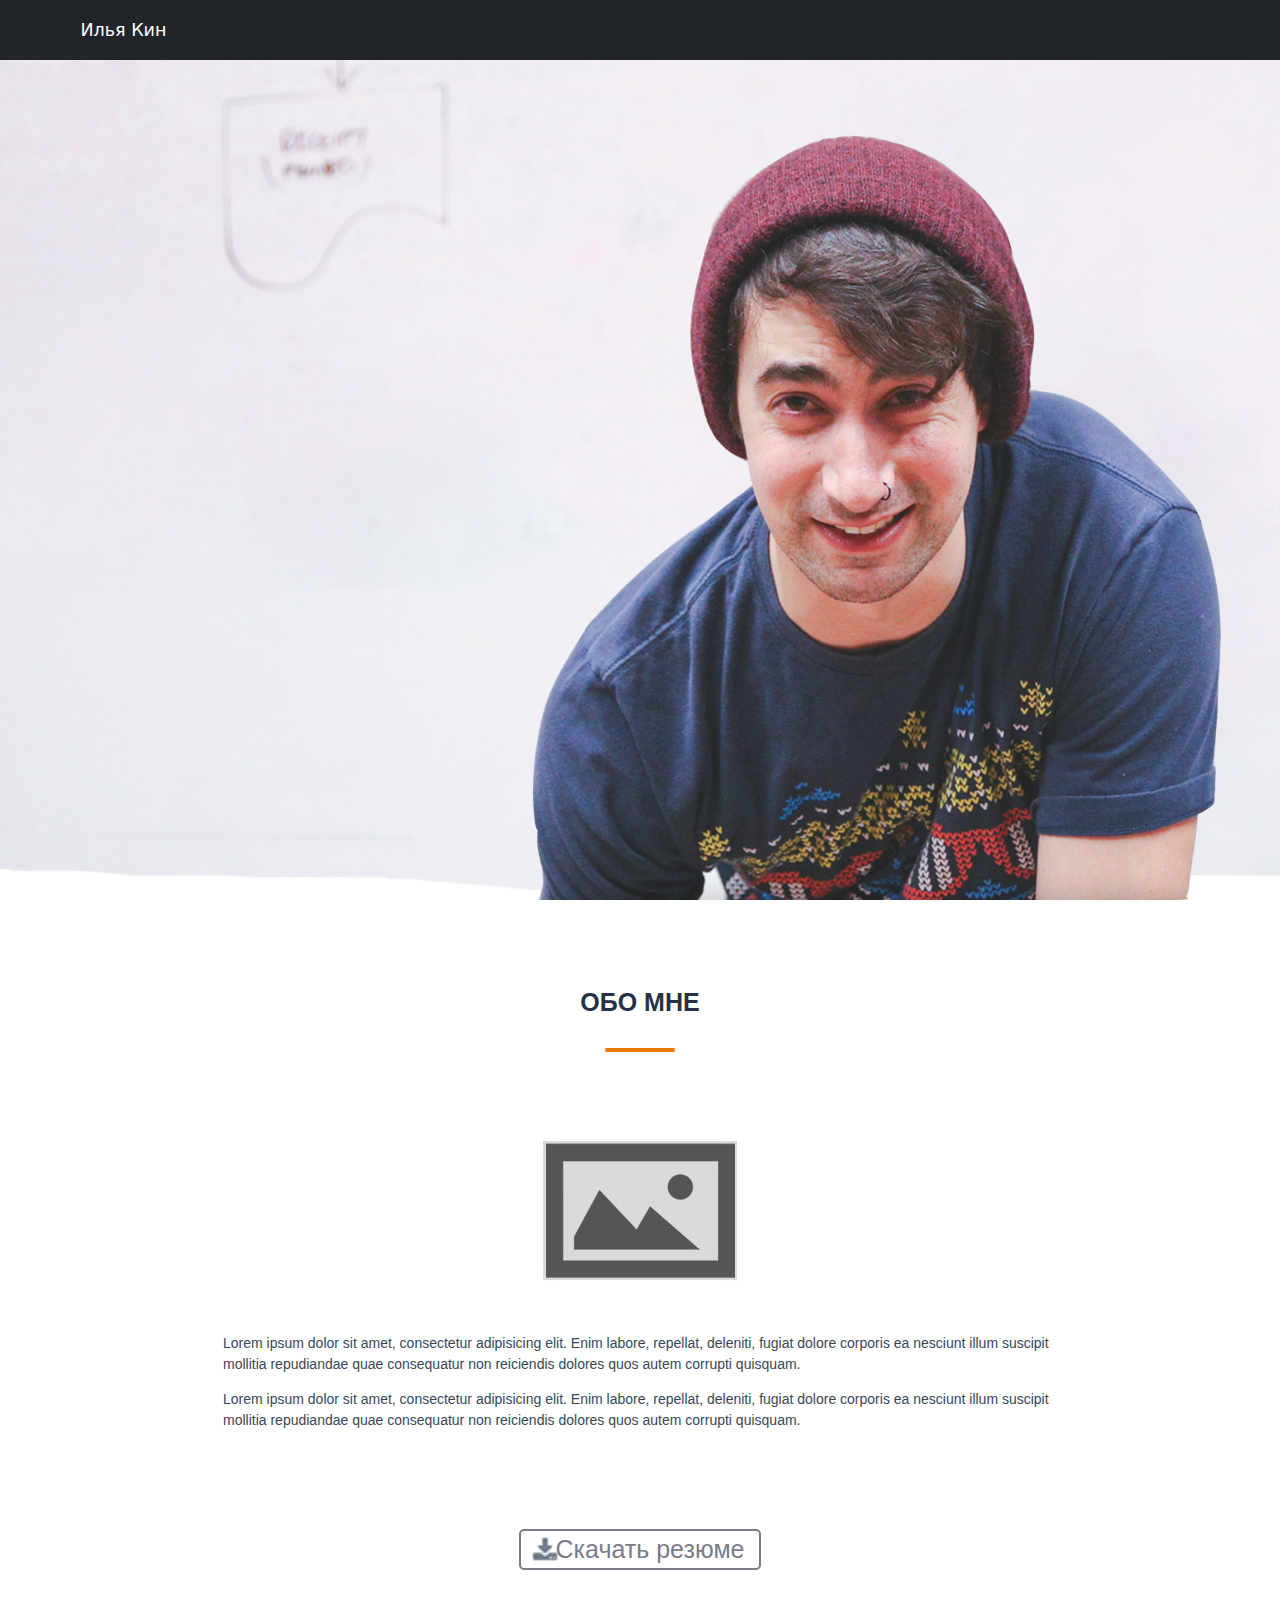
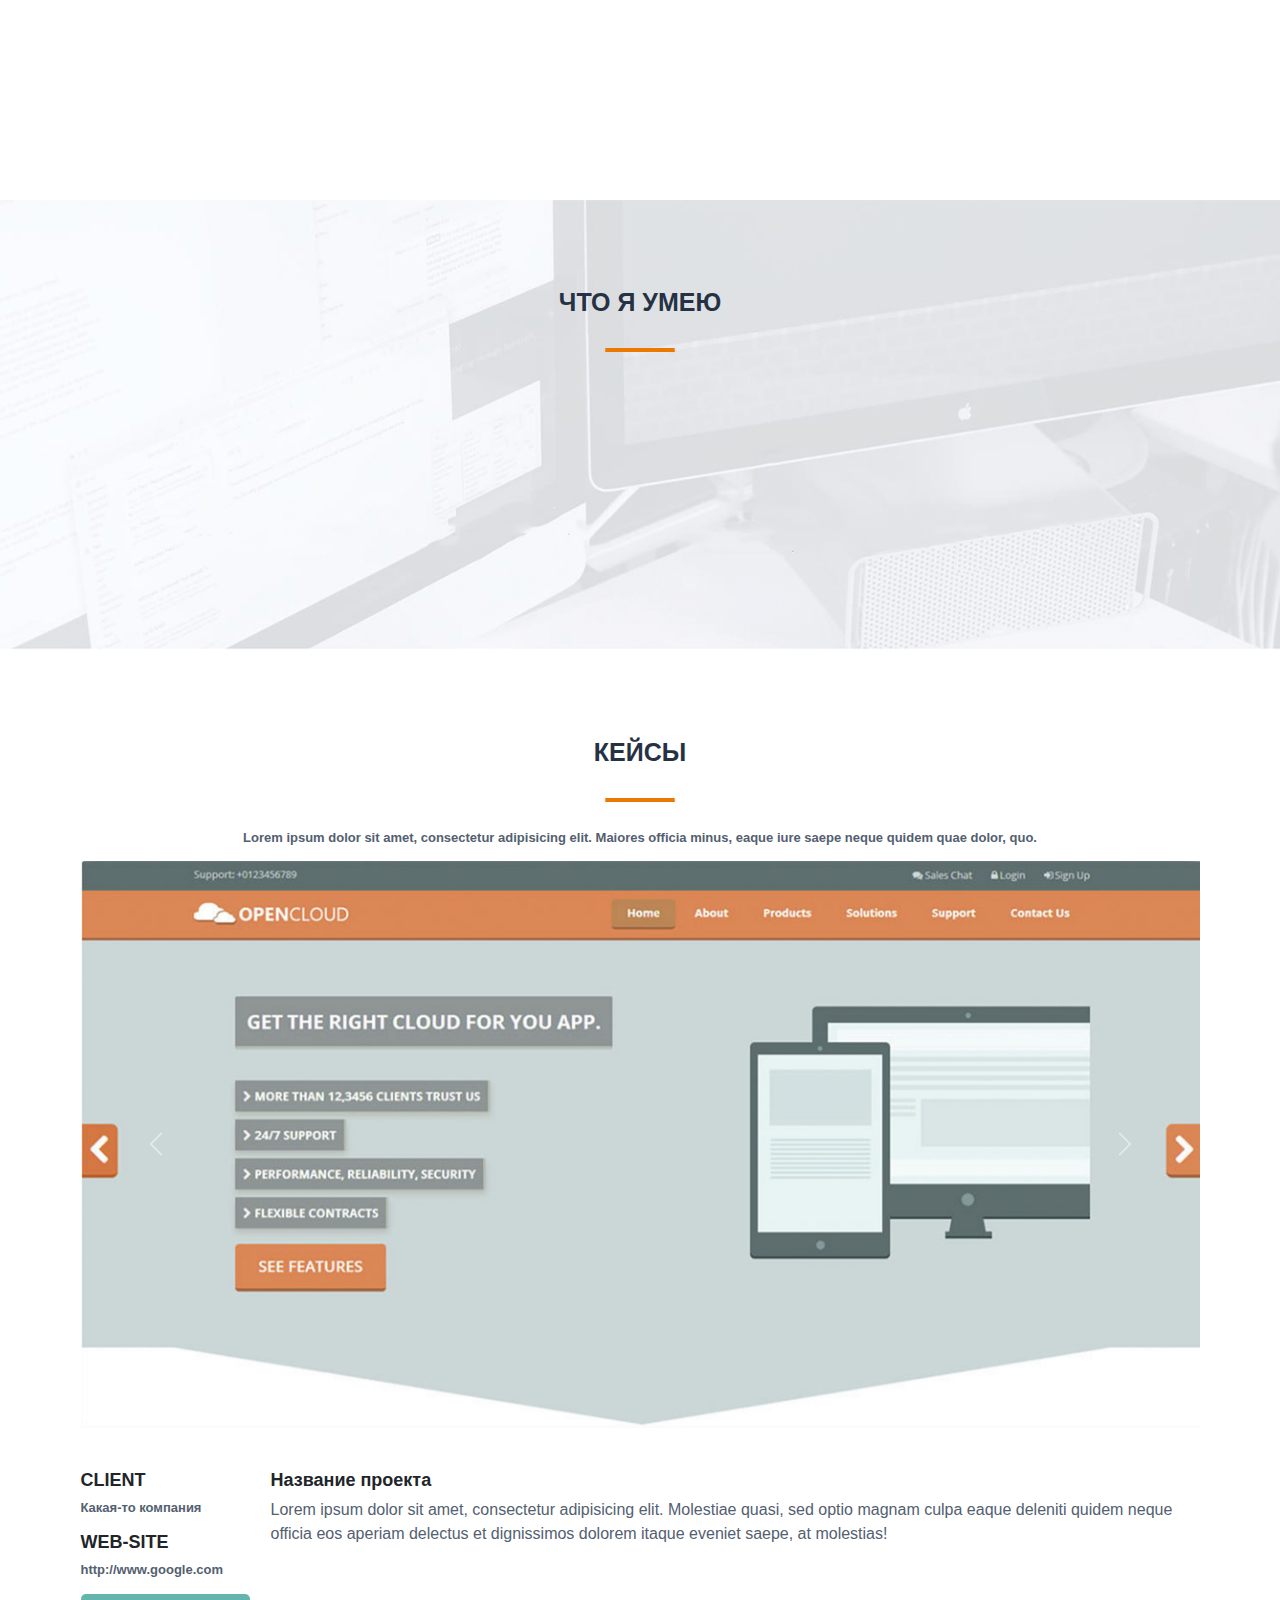
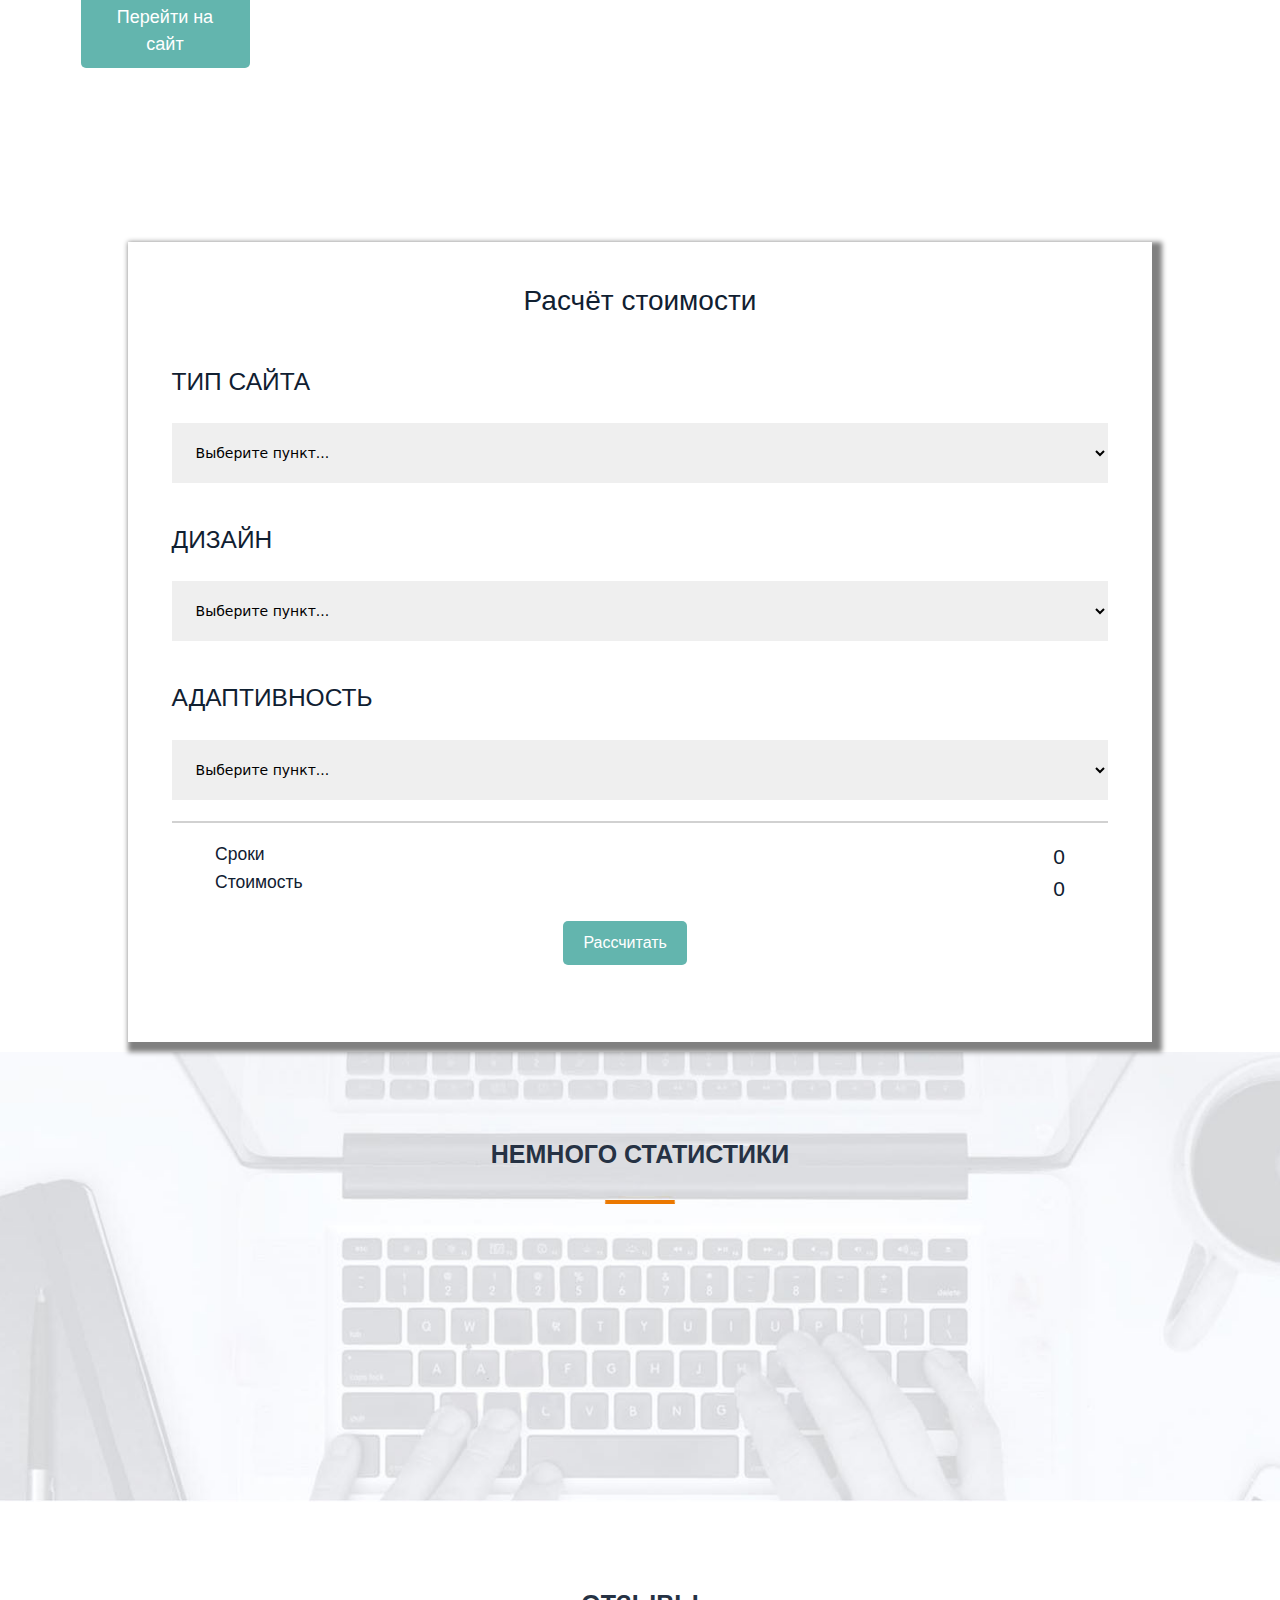
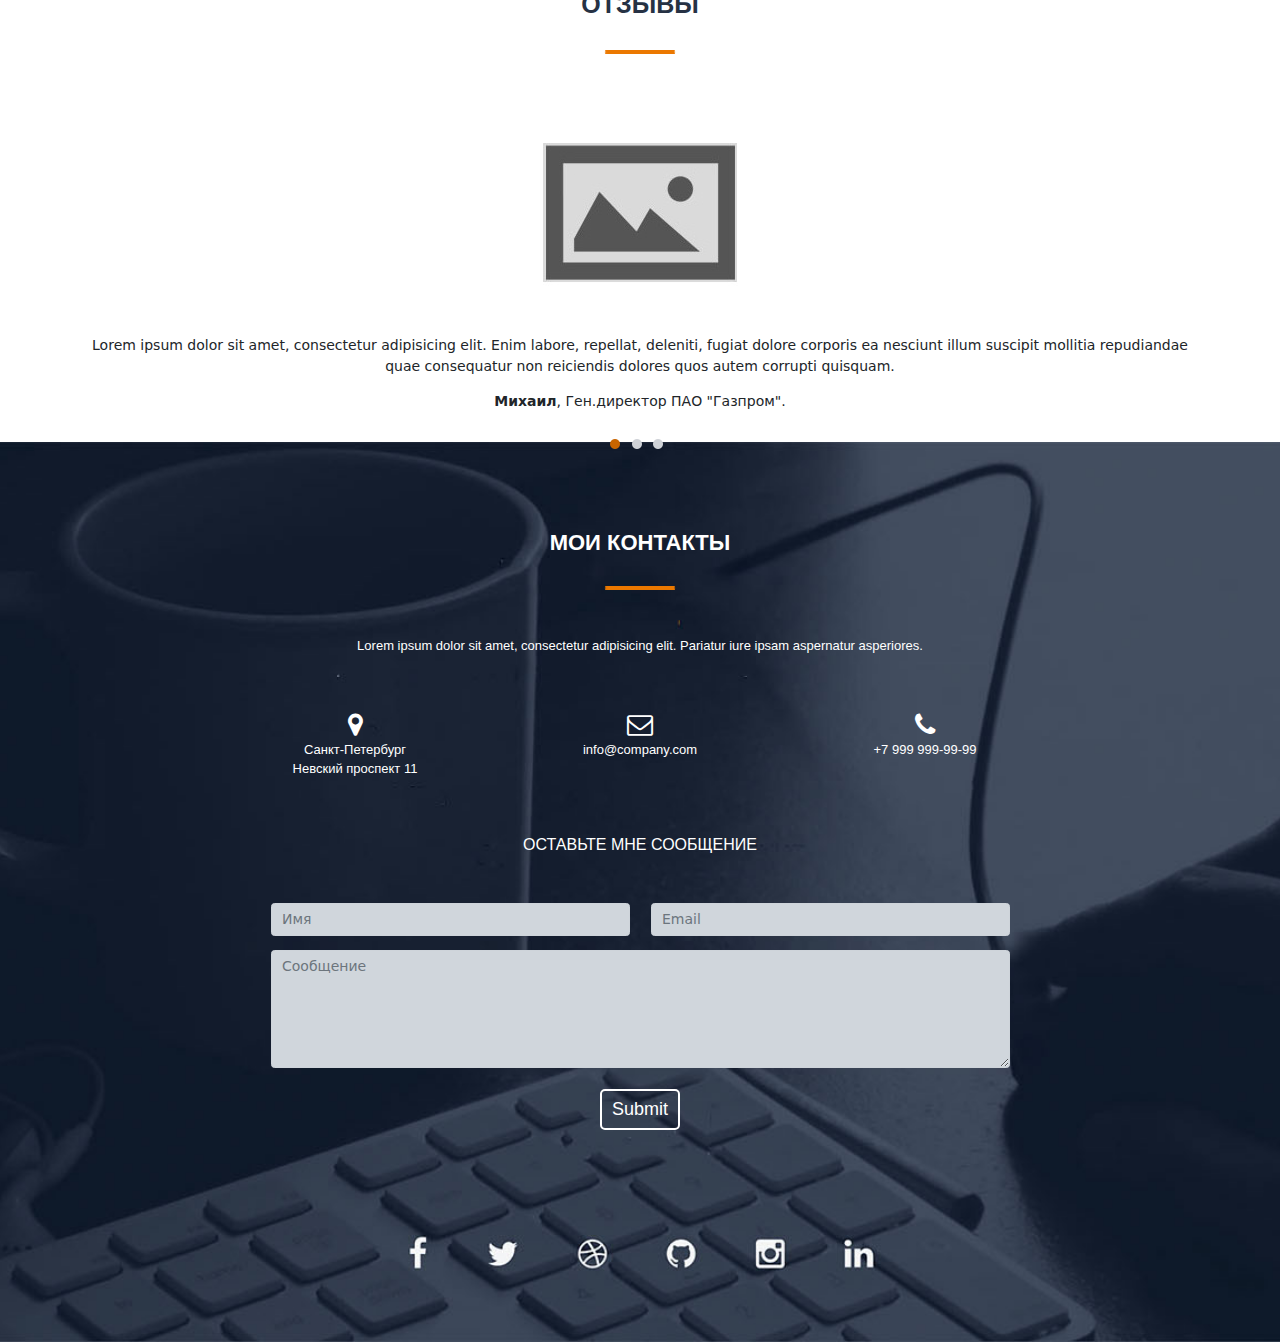
<file: src/index.html>
<!DOCTYPE html>
<html lang="en">
<head>
    <meta charset="UTF-8">
    <meta name = "description" content = "Это моя первая страница">
    <title>Визитка</title>
    <link rel="stylesheet" href="css/reset.css">
    <link rel="stylesheet" href="css/bootstrap.min.css">
    <link rel="stylesheet" href="css/font-awesome.min.css">
    <link rel="stylesheet" href="css/magnific-popup.css">
    <link rel="stylesheet" href="css/style.css">
    <link rel="stylesheet" href="css/my_icons.css">
</head>
<body>
 
<header>
 <nav class="navbar menu navbar-expand-lg navbar-dark bg-dark fixed-top">
  <div class="container">
    <a class="navbar-brand active" href="#">Илья Кин</a>
    <button class="navbar-toggler" type="button" data-bs-toggle="collapse" data-bs-target="#navbarNav" aria-controls="navbarNav" aria-expanded="false" aria-label="Toggle navigation">
      <span class="navbar-toggler-icon"></span>
    </button>
    <div class="collapse navbar-collapse justify-content-end" id="navbarNav">
      <ul class="navbar-nav ">
        <li class="nav-item">
          <a class="nav-link" href="#aboutme">Обо мне</a>
        </li>
        <li class="nav-item">
          <a class="nav-link" href="#services">Услуги</a>
        </li>
        <li class="nav-item">
          <a class="nav-link" href="#examples">Кейс</a>
        </li>
        <li class="nav-item">
          <a class="nav-link" href="#price">Прайс</a>
        </li>
        <li class="nav-item">
          <a class="nav-link" href="#feedback">Отзывы</a>
        </li>
        <li class="nav-item">
          <a class="nav-link" href="#contacts">Контакты</a>
        </li>
  
      </ul>
      </div>
    </div>
</nav>
  </header>
   <main> 
   <section class="main">
       <div class="container h-100"><div class="row align-items-center h-100 ">
           <div class="col-lg-6 mt-5 pt-5">
            <div class="title_container mt-5">
                <h1>Привет<br>Я Илья Кин</h1>
                <h4>Фулл стек веб-разработчик</h4>
                  <div class="row justify-content-center">
                  <form action="#aboutme" class="col-xxl-3 col-xl-4 mt-5 ">
                   <button>Обо мне</button>
                  </form>
        
                   <form action="#examples" class="col-xxl-3 col-xl-4 mt-5 ">
                   <button>Мои работы</button>
                  </form>
                  </div>   
            </div>
           </div>
       </div></div>
   </section>
    </main>
    

    <section class="about h-100 section" id="aboutme">
        <div class="container">
          <div class="row justify-content-center">
           <div class="col-xxl-2 mt-5 text-center">
            <div class="header mt-5">ОБО МНЕ</div></div>  
         </div>
         
          <div class="row justify-content-center ">
              <div class="col-xxl-2 mt-3 text-center">
              <img class="underline mt-2" src="img\underline.png" alt="Упс"></div>
          </div>
          
          <div class="row justify-content-center  mt-5">
             <div class="col-xxl-2 text-center">
              <img class="about-foto mt-5 mb-2 animation-later image-link" src="img/default.jpg" data-src="img\foto.jpg" href="img\foto.jpg" alt="Упс">
          </div>
          </div>
          <div class="row justify-content-center">
             <div class="col-xxl-8 col-xl-9 col-lg-10 col-12  mt-5">
              <p>Lorem ipsum dolor sit amet, consectetur adipisicing elit. Enim labore, repellat, deleniti, fugiat dolore corporis ea nesciunt illum suscipit mollitia repudiandae quae consequatur non reiciendis dolores quos autem corrupti quisquam.</p>
              <p>Lorem ipsum dolor sit amet, consectetur adipisicing elit. Enim labore, repellat, deleniti, fugiat dolore corporis ea nesciunt illum suscipit mollitia repudiandae quae consequatur non reiciendis dolores quos autem corrupti quisquam.</p>
          </div>
        
          </div>
          <div class="row justify-content-center mt-5 "> <div class="col-xxl-3 mt-5 text-center"><button>Скачать резюме</button></div></div>
         </div>
    </section>
    
    <section class="skills h-50 section" id="services">
        <div class="container">
        
        <div class="row justify-content-center">
         <div class="col-xxl-2 mt-5 text-center">
            <div class="header mt-5">ЧТО Я УМЕЮ</div></div>  
         </div>
         
          <div class="row justify-content-center">
              <div class="col-xxl-2 mt-3 text-center">
              <img class="underline mt-2" src="img\underline.png" alt="Упс"></div>
          </div>
          
          <ul class="row justify-content-around mt-5 animation-custom-ul">
              <li class="col-3 text-center mt-5"><img src="img\note.jpg" alt="Упс"><h2>Веб-дизайн</h2><p>Lorem ipsum dolor sit amet placerat facilisis felis mi in tempu</p></li>
              <li class="col-3 text-center mt-5"><img src="img\sign.jpg" alt="Упс"><h2>Разработка</h2><p>Lorem ipsum dolor sit amet placerat facilisis mi in tempus elei</p></li>
              <li class="col-3 text-center mt-5"><img src="img\racket.jpg" alt="Упс"><h2>CEO-оптимизация</h2><p>Lorem ipsum dolor sit amet placerat facilisis felis mi in tempu</p></li>
              <li class="col-3 text-center mt-5"><img src="img\gramophon.jpg" alt="Упс"><h2>Маркетинг</h2><p>Lorem ipsum dolor sit amet placerat facilisis felis mi in temp</p></li>
          </ul>
        </div>
    </section>
    
    <section class="examples section" id="examples">
        <div class="container">
            <div class="row justify-content-center">
         <div class="col-xxl-2 mt-5 text-center">
            <div class="header mt-5">КЕЙСЫ</div></div>  
         </div>
         
          <div class="row justify-content-center">
              <div class="col-xxl-2 mt-3 text-center">
              <img class="underline mt-2" src="img\underline.png" alt="Упс"></div>
          </div>
          
          <div class="row justify-content-center"><div class="col-xxl-8 text-center mt-4">
             <p>Lorem ipsum dolor sit amet, consectetur adipisicing elit. Maiores officia minus, eaque iure saepe neque quidem quae dolor, quo.</p>  
          </div></div>
          
    <div class="row">
        <div id="carouselExampleControls" class="carousel slide" data-bs-ride="carousel">
          <div class="carousel-inner">
            <div class="carousel-item active">
              <img src="img/workplace.jpg" class="d-block w-100 image-link" href="img/workplace.jpg" alt="...">
            </div>
            <div class="carousel-item">
              <img src="img/case.jpg" class="d-block w-100 image-link" href="img/case.jpg" alt="...">
            </div>
          </div>
          <button class="carousel-control-prev" type="button" data-bs-target="#carouselExampleControls"  data-bs-slide="prev">
            <span class="carousel-control-prev-icon" aria-hidden="true"></span>
            <span class="visually-hidden">Предыдущий</span>
          </button>
          <button class="carousel-control-next" type="button" data-bs-target="#carouselExampleControls"  data-bs-slide="next">
            <span class="carousel-control-next-icon" aria-hidden="true"></span>
            <span class="visually-hidden">Следующий</span>
          </button>
        </div>
         
          </div>
         <div class="row mt-5">
             <div class="col-2"><h3>CLIENT</h3><p>Какая-то компания</p>
             <h3>WEB-SITE</h3><p>http://www.google.com</p>
             <form action="http://www.google.com" target="_blank">
             <button class="site">Перейти на сайт</button>
             </form>
             </div>
             <div class="col-xxl-9 col-lg-10 offset-xxl-1"><h3>Название проекта</h3>
             <span>Lorem ipsum dolor sit amet, consectetur adipisicing elit. Molestiae quasi, sed optio magnam culpa eaque deleniti quidem neque officia eos aperiam delectus et dignissimos dolorem itaque eveniet saepe, at molestias!</span></div>
         </div>   
        </div>
    </section>
    
    <section class="price section" id="price">
    <div class="container"><div class="row h-100 justify-content-center mt-5"><div class="col-xxl-10 col-11">
               <div class="price-form">
                <div class="row justify-content-center">
                    <div class="col-xxl-4 text-center mt-5 mb-5"><h2>Расчёт стоимости</h2></div>
                </div>
                <div class="row justify-content-center"><div class="col-xxl-10 col-11  mb-4"> 
                     <h3>ТИП САЙТА</h3>
                      <select class="selector" name="type_site" id="typ_site">
                       <option disabled selected>Выберите пункт...</option>
                        <option value="1">Визитка</option>
                        <option value="2" >Онлайн-магазин</option>
                 </select>
                                   
                  <h3 class="mt-5">ДИЗАЙН</h3>
                <select class="selector" name="type_site" id="design_site">
                <option disabled selected>Выберите пункт...</option>
            <option value="1">Модерн</option>
            <option value="2">Олд-скул</option>
                </select>
                                                   
                  <h3 class="mt-5">АДАПТИВНОСТЬ</h3>
                <select class="selector" name="type_site" id="cross_site">
                <option disabled selected>Выберите пункт...</option>
            <option value="1">Компьютер</option>
            <option value="2">Смартфон</option>
                </select>
           
                 <img class="d-block w-100 mt-4" src="img\line.png" alt="Упс">
            
                   </div></div>
                  <div class="row justify-content-center">
                  <div class="col-xxl-2 col-xl-3 col-lg-4 col-md-5 col-8 mb-4"> 
                   <h5>Сроки</h5>
                   <h5>Стоимость</h5>
                   </div>
                   <div class="col-2 offset-xxl-6 offset-xl-5 offset-lg-4 offset-md-3 offset-1  text-end">
                   <h4 id="days">0</h4>
                   <h4 id="cost">0</h4>
                   </div>
                   
                   </div>
                   <div class="row justify-content-center"><div class="col-2">
             
             <button id="calc">Рассчитать</button>
           </div>
                   </div>
                   </div></div>
                   </div></div>
               
    </section>
    
    <section class="statistics h-50">
     <div class="container h-50">
        <div class="row justify-content-center">
         <div class="col-xxl-4 mt-5 text-center">
            <div class="header mt-5">НЕМНОГО СТАТИСТИКИ</div></div>  
         </div>
         
          <div class="row justify-content-center">
              <div class="col-xxl-2 mt-3 text-center">
              <img class="underline mt-2" src="img\underline.png" alt="Упс"></div>
          </div>
          
          <ul class="row justify-content-around mt-5 animation-custom-ul">
              <li class="col-3 text-center mt-5"><img src="img/smile.png" alt="Упс"><h2>120</h2><p>СЧАСТЛИВЫХ КЛИЕНТОВ</p></li>
              <li class="col-3 text-center mt-5"><img src="img/scobki.png" alt="Упс"><h2>4,600</h2><p>ЧАСОВ РАБОТЫ</p></li>
              <li class="col-3 text-center mt-5"><img src="img/ok.png" alt="Упс"><h2>340</h2><p>ПРОЕКТОВ ЗАВЕРШЕНО</p></li>
              <li class="col-3 text-center mt-5"><img src="img/kubok.png" alt="Упс"><h2>23</h2><p>НАГРАД ПОЛУЧЕНО</p></li>
          </ul>
        </div>
    </section>
    
    <section class="comments section" id="feedback">
        <div class="container">
          <div class="row justify-content-center">
           <div class="col-xxl-2 mt-5 text-center">
            <div class="header mt-5">ОТЗЫВЫ</div></div>  
         </div>
         
          <div class="row justify-content-center ">
              <div class="col-xxl-2 mt-3 text-center">
              <img class="underline mt-2" src="img\underline.png" alt="Упс"></div>
          </div>
          
          <div class="row justify-content-center  mt-5">
             <div class="col-xxl-2 text-center">
              <img class="about-foto mt-5 mb-2 animation-later" src="img/default.jpg" data-src="img/fotka.png" alt="Упс">
          </div>
          </div>
          <div class="row justify-content-center">
             <div class="col-xxl-8 text-center  mt-5">
              <p>Lorem ipsum dolor sit amet, consectetur adipisicing elit. Enim labore, repellat, deleniti, fugiat dolore corporis ea nesciunt illum suscipit mollitia repudiandae quae consequatur non reiciendis dolores quos autem corrupti quisquam.</p>
              <p><b>Михаил</b>, Ген.директор ПАО "Газпром".</p>
          </div>
        
          </div>
          <div class="row justify-content-center mt-2 "> <div class="col-xxl-2 text-center">
              <img class="custom_tochki" src="img/orange.png" alt="">
              <img class="custom_tochki" src="img/orange1.png" alt="">
              <img class="custom_tochki" src="img/orange1.png" alt="">
              
          </div></div>
         </div>
    </section>
    
    <section class="contacts h-100 section" id="contacts">
        <div class="container">
             <div class="row justify-content-center">
           <div class="col-xxl-2 mt-5 text-center">
            <div class="contacts_header mt-5">МОИ КОНТАКТЫ</div></div>  
         </div>
         
          <div class="row justify-content-center ">
              <div class="col-xxl-2 mt-3 text-center">
              <img class="underline mt-2" src="img\underline.png" alt="Упс"></div>
          </div>
          <div class="row justify-content-center mt-5">
              <div class="col-xxl-6 text-center">
                  <p>Lorem ipsum dolor sit amet, consectetur adipisicing elit. Pariatur iure ipsam aspernatur asperiores.</p>
                  </div></div>
        
        <div class="row justify-content-center mt-5">
               <div class="col-xxl-2 col-xl-3 col-4 text-center">
                <i class="custom-icon fa fa-map-marker" aria-hidden="true"></i>
                    <p>Санкт-Петербург<br>Невский проспект 11</p></div>
                <div class="col-xxl-2 col-xl-3 col-4  text-center">
                    <i class="custom-icon fa fa-envelope-o" aria-hidden="true"></i>
                    <p>info@company.com</p></div>
                
            <div class="col-xxl-2 col-xl-3 col-4  text-center">
                <i class="custom-icon fa fa-phone" aria-hidden="true"></i>
                    <p>+7 999 999-99-99</p></div>
            </div>
            <div class="row justify-content-center mt-5">
                <div class="col-xxl-3 text-center mb-5">
                    <h4>ОСТАВЬТЕ МНЕ СООБЩЕНИЕ</h4>
                </div></div>
            <form action="#" id="send_msg">
              <div class="row justify-content-center ">
                <div class="col-4">
                  <input type="text" class="form-control" id="inputName" form="send_msg" placeholder="Имя" required>
                </div>
                
                <div class="col-4">
                  <input type="email" class="form-control" id="inputEmail" form="send_msg" placeholder="Email" required>
                </div>
              
              <div class="col-8 mt-3">
                  <textarea type="text" rows="5" class="form-control textarea_custom" id="inputmsg" placeholder="Сообщение" form="send_msg"></textarea>
              </div>
              </div>
            <div class="row justify-content-center mt-4">
                <div class="col-xxl-2 text-center">
                    <input class="button-send" type="submit" form="send_msg">
                </div></div>
            
            </form>
        </div>
    </section>
    

<script src="js/jquery-3.6.0.min.js"></script>
<script src="js/bootstrap.bundle.min.js"></script>
<script src="js/jquery.magnific-popup.min.js"></script>
<script src="js/myScript1.js"></script>    
</body>
</html>
</file>
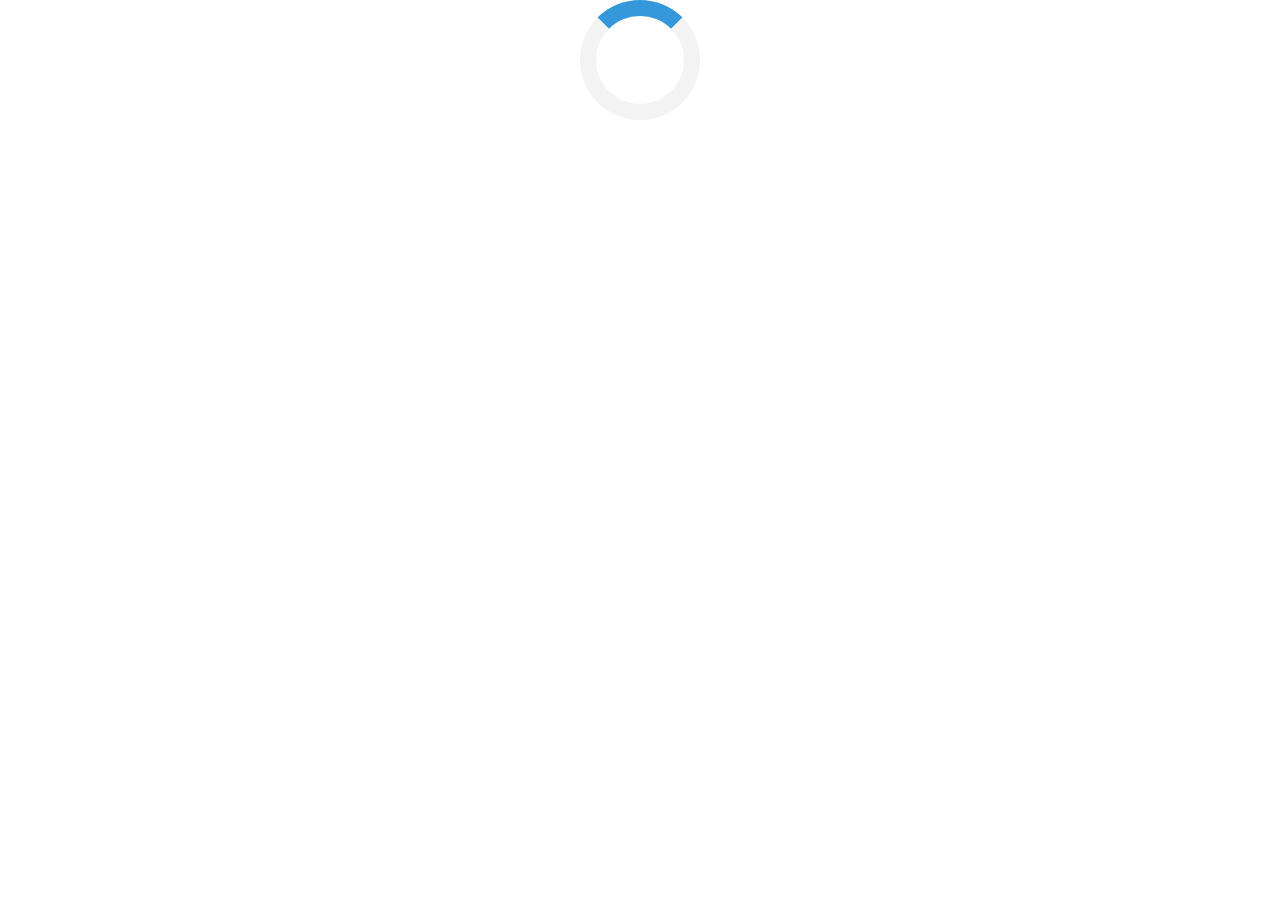
<file: project/loader.html>
<!DOCTYPE html>
<html lang="en">
<head>
    <meta name = "viewport" content = "width=device-width, initial-scale=1">
    <title>Загрузка...</title>
    <link rel="stylesheet" href="css/reset.css">
    <link rel="stylesheet" href="css/loader.css">
</head>
<body>
<div class="loader"></div>
</body>
</html>
</file>
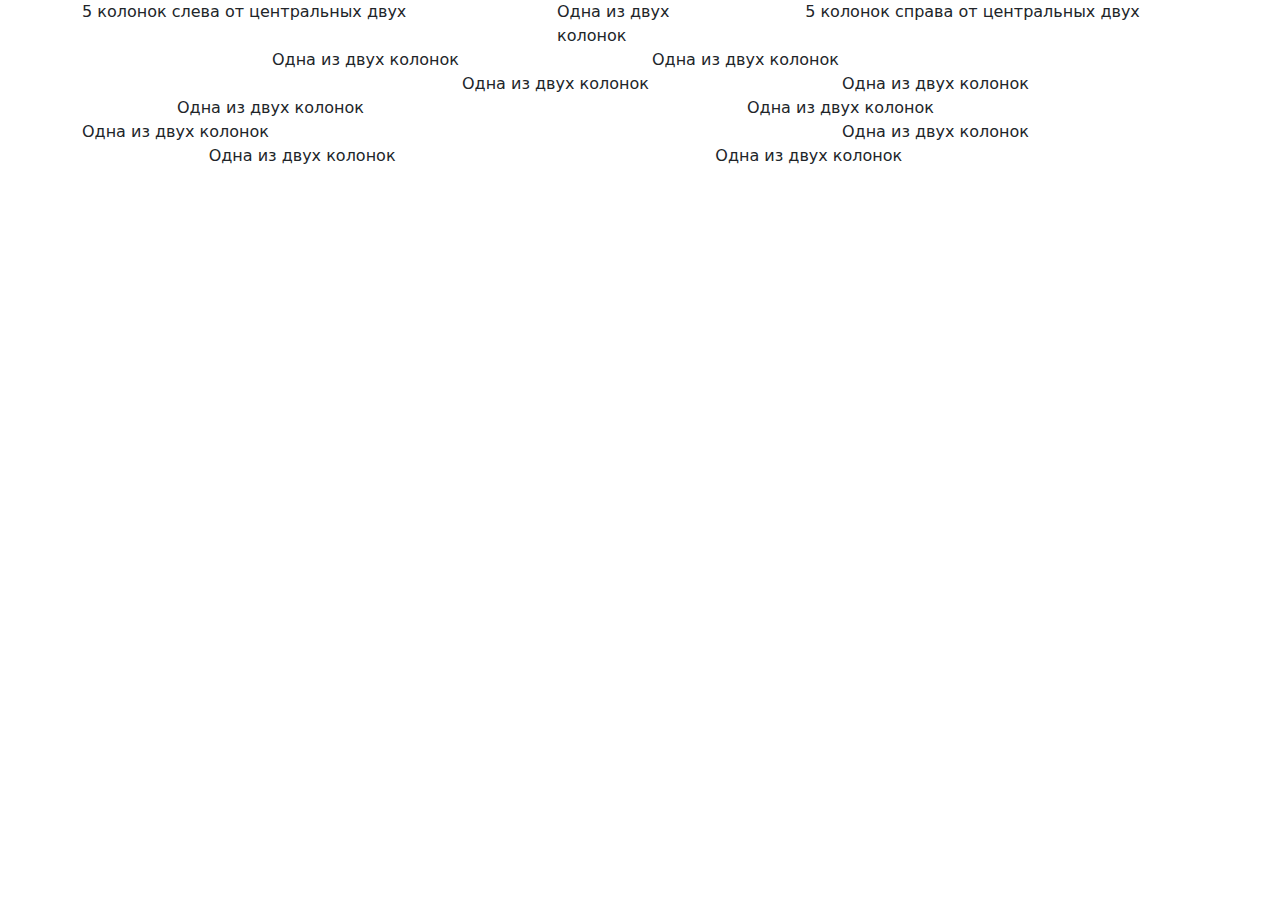
<file: project/test.html>
<!DOCTYPE html>
<html lang="en">
<head>
    <meta charset="UTF-8">
    <title>Document</title>
    <link rel="stylesheet" href="css/bootstrap.min.css">
    
</head>
<body>
    <div class="container">
 <div class="row justify-content-center">
   <div class="col-5">5 колонок слева от центральных двух</div>
    <div class="col-2">
      Одна из двух колонок
    </div>
    <div class="col-5 text-center">5 колонок справа от центральных двух</div>
    </div>
  <div class="row justify-content-center">
    <div class="col-4">
      Одна из двух колонок
    </div>
    <div class="col-4">
      Одна из двух колонок
    </div>
  </div>
  <div class="row justify-content-end">
    <div class="col-4">
      Одна из двух колонок
    </div>
    <div class="col-4">
      Одна из двух колонок
    </div>
  </div>
  <div class="row justify-content-around">
    <div class="col-4">
      Одна из двух колонок
    </div>
    <div class="col-4">
      Одна из двух колонок
    </div>
  </div>
  <div class="row justify-content-between">
    <div class="col-4">
      Одна из двух колонок
    </div>
    <div class="col-4">
      Одна из двух колонок
    </div>
  </div>
  <div class="row justify-content-evenly">
    <div class="col-4">
      Одна из двух колонок
    </div>
    <div class="col-4">
      Одна из двух колонок
    </div>
  </div>
</div>
<script src="js/bootstrap.bundle.min.js"></script>
</body>
</html>
</file>
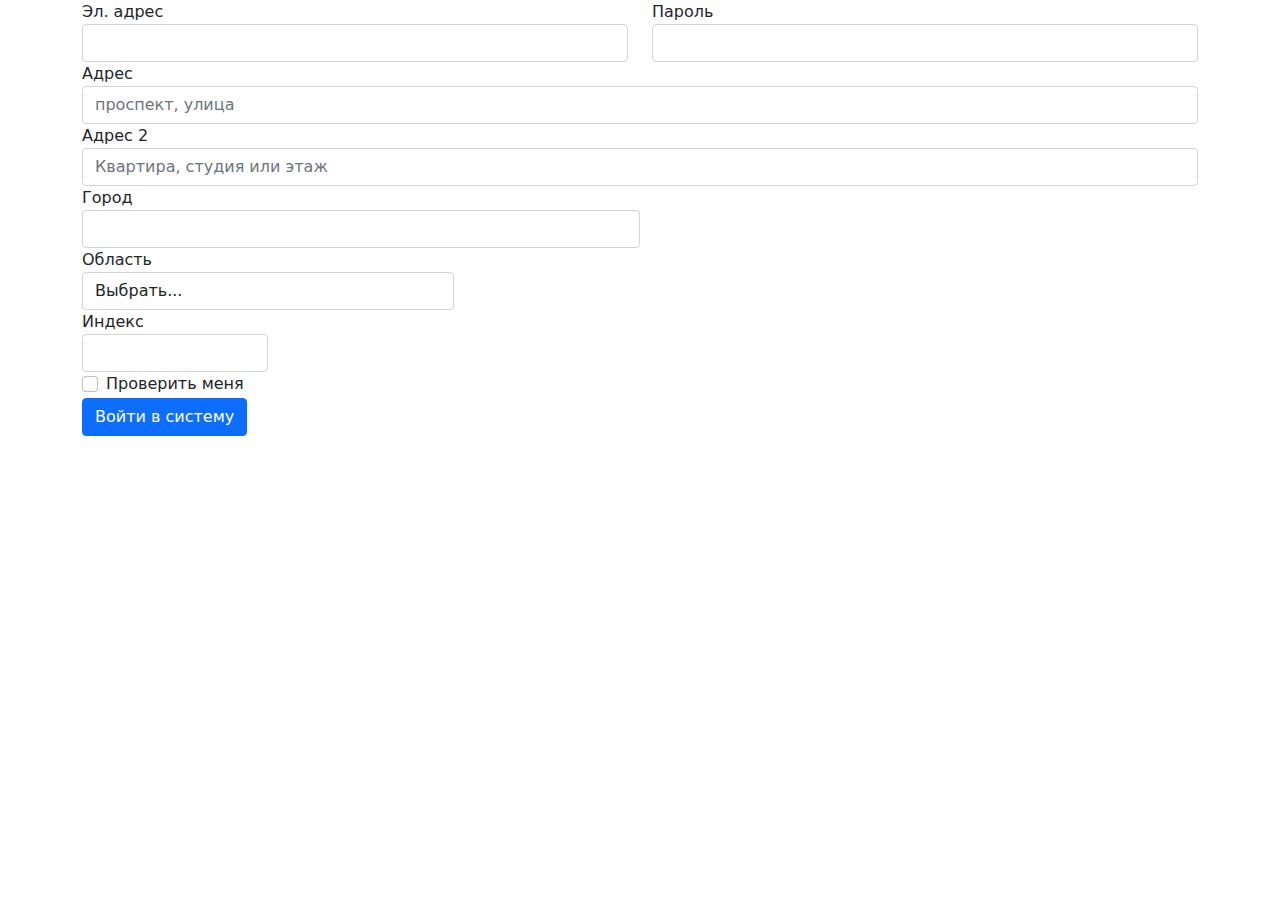
<file: src/test.html>
<!DOCTYPE html>
<html lang="en">
<head>
    <meta charset="UTF-8">
    <title>Document</title>
    <link rel="stylesheet" href="css/bootstrap.min.css">
    
</head>
<body>
    <form>
             <div class="container">
  <div class="row">
    <div class="form-group col-md-6">
      <label for="inputEmail4">Эл. адрес</label>
      <input type="email" class="form-control" id="inputEmail4">
    </div>
    <div class="form-group col-md-6">
      <label for="inputPassword4">Пароль</label>
      <input type="password" class="form-control" id="inputPassword4">
    </div>
  </div>
  <div class="form-group">
    <label for="inputAddress">Адрес</label>
    <input type="text" class="form-control" id="inputAddress" placeholder="проспект, улица">
  </div>
  <div class="form-group">
    <label for="inputAddress2">Адрес 2</label>
    <input type="text" class="form-control" id="inputAddress2" placeholder="Квартира, студия или этаж">
  </div>
  <div class="form-row">
    <div class="form-group col-md-6">
      <label for="inputГород">Город</label>
      <input type="text" class="form-control" id="inputГород">
    </div>
    <div class="form-group col-md-4">
      <label for="inputState">Область</label>
      <select id="inputState" class="form-control">
        <option selected>Выбрать...</option>
        <option>...</option>
      </select>
    </div>
    <div class="form-group col-md-2">
      <label for="inputZip">Индекс</label>
      <input type="text" class="form-control" id="inputZip">
    </div>
  </div>
  <div class="form-group">
    <div class="form-check">
      <input class="form-check-input" type="checkbox" id="gridCheck">
      <label class="form-check-label" for="gridCheck">
        Проверить меня
      </label>
    </div>
  </div>
  <button type="submit" class="btn btn-primary">Войти в систему</button>
  </div>
</form>
<script src="js/bootstrap.bundle.min.js"></script>
</body>
</html>
</file>
<file: src/css/style.css>
nav{
    width: 100%;
    color: #fff;
    height: 60px;
    background-color: #344051;
    position: fixed;
    z-index: 5;
}

.logo{
    font-family: "Arial", sans-serif;
    line-height: 60px;
    font-size: 28px;
    color: #fff;
    float: left;
    -webkit-animation: comming 2s ease;
    -o-animation: comming 2s ease;
    animation: comming 2s ease;
}
.menu{
    float: left;
}

.menu li{
    float: left;
    color: #fff;
    font-size: 14px;
    font-family: "Arial", sans-serif;
    margin-right: 40px;
    line-height: 60px;
    text-transform: uppercase;
    opacity: 0;
    -webkit-animation: menuComing 0.2s ease forwards;
    -o-animation: menuComing 0.2s ease forwards;
    animation: menuComing 0.2s ease forwards;
}
.menu li a{
    transition: all 0.5s;
    color: #fff;
    transform: scale(1);
    display: inline-block;
    text-decoration: none;
}
.menu li a:visited{
    color: #fff;    
}
.menu li a:hover{
    color: #f29417;
}
.menu li a:active{
    transform: scale(1.5);
}
.white-btn{
    color: white;
}
@keyframes comming{
    from{
        opacity: 0;
    }
    to{
        opacity: 1;
    }
}
@keyframes menuComing{
    from{
        margin-top: -80px;
       opacity: 0;
    }
    to{
       margin-top: 0px;
        opacity: 1;
    }
}
.menu li:nth-child(2){
    animation-delay: 0.2s;
}
.menu li:nth-child(3){
    animation-delay: 0.4s;
}
.menu li:nth-child(4){
    animation-delay: 0.6s;
}
.menu li:nth-child(5){
    animation-delay: 0.8s;
}
.menu li:nth-child(6){
    animation-delay: 1.0s;
}
main{
    width: 100%;
    height: 100%;
}

.main{
    width: 100%;
    height: 100%;
    background: url(../img/boy.png) 90% 100%/auto 85% no-repeat, url(../img/bg.jpg) center/cover no-repeat;
}
.title_container{
    color: #76828f;
    text-align: center;
    font-family: Arial, sans-serif;
    
    opacity: 0;
    -webkit-animation: titleComing 1s ease forwards;
    -o-animation: titleComing 1s ease forwards;
    animation: titleComing 1s ease forwards;
    -webkit-animation-delay: 1.2s;
    -o-animation-delay: 1.2s;
    animation-delay: 1.2s;
}
.title_container h1{
    color: #21354a;
    font-size: 72px;
    font-weight: bold;
}
.title_container h4{
    margin-top: 35px;
    font-size: 16px;
    font-weight: bold;
}
.title_container button{
    margin-right: 15px;
    height: 40px;
    border: 2px solid #79818d;
    color: #79818d;
    border-radius: 5px;
    background: none;
    font-size: 15px;
    font-weight: bold;
    padding: 0px 16px;
    transition: all 0.2s;
    transform: scale(1);
}

.title_container button:hover{
    background: #344051;
    color: white;
}
.title_container button:active{
    transform: scale(1.3);
}
@keyframes titleComing{
    from{
        margin-left: -500px;
       opacity: 0;
    }
    to{
       margin-left: 0px;
        opacity: 1;
    }
}
@media (max-width: 991px){
    .title_container,.title_container h1, .title_container h4, .title_container button{
        color: white;
        position: relative;
        z-index: 3;
    } 
    .main{
        position: relative;
    }
    .main::after{
        content: "";
        top: 0;
        bottom: 0;
        left: 0;
        right: 0;
        position: absolute;
        background: rgba(0,0,0,0.4);
    }
}
   
.header {
    font-family: "Arial", sans-serif;
    font-size: 25px;
    font-weight: bold;
    color: #263244;
    }
.about p{
    color: #38485b;
    font-family: Arial, sans-serif;
    font-size: 14px;
}
.about button{
   
    background: none;
    line-height 45px;
    font-family: "Franklin Gothic Medium", sans-serif;
    font-size: 25px;
    color: #7b7c88;
    padding-left: 35px;
    padding-right: 15px;
    background: url(../img/icon.png) 5% 50%/auto 70% no-repeat;
    border: 2px solid;
    border-radius: 5px;
}


.skills{
    background: url(../img/bg-skills.jpg) center/cover no-repeat;
    
}
.custom{
    border: 2px solid;
}
.skills h2{
    font-size: 15px;
    font-weight: bold;
    margin-top: 30px;
    margin-bottom: 15px;
    color: #cf7600;
}
.skills p{
    font-family: "Franklin Gothic Medium", sans-serif;
    font-size: 14px;
    color: #626a77;
    font-weight: bold;
}

.examples{
    height: 1150px;
}
.examples p{
    font-family: Calibri, sans-serif;
    font-size: 13px;
    color: #536070;
    font-weight: bold;
}
.examples h3{
    font-size: 18px;
    font-family: "Franklin Gothic Medium", sans-serif;
    font-weight: bold;
}
.examples span{
    font-size: 16px;
    font-family: Calibri, sans-serif;
    color: #536070;
}
.site{
    border-radius: 5px;
    background-color: #63b5ae;
    padding: 10px 25px;
    color: #fff;
    font-size: 18px;
    font-family: "Franklin Gothic Medium", sans-serif;
    transform: scale(1);
}
.site:hover{
    background: aqua;
}
.site:active{
    transform: scale(1.3);
}
.price{
    height: 90%;
}
.price-form{    
    height: 800px;
    box-shadow: 5px 5px 5px 5px grey;
}
.price h2{
    color: #102031;
    font-family: "Franklin Gothic Medium", sans-serif;
}
.price h3{
    
    color: #102031;
    font-family: "Franklin Gothic Medium", sans-serif;
}
.price h5{
    color: #102031;
    font-family: "Franklin Gothic Medium", sans-serif;
}
.price h4{
    color: #102031;
    font-family: "Franklin Gothic Medium", sans-serif;
}
select{
    padding-left: 20px;
    margin-top: 20px;
    width: 100%;
    height: 60px;
    background-color: #efefef;
}
.price button{
    border-radius: 5px;
    background-color: #63b5ae;
    padding: 10px 20px;
    color: #fff;
    font-size: 16px;
    font-family: "Franklin Gothic Medium", sans-serif;
    transform: scale(1);
}
.price button:hover{
    background: aqua;
}
.price button:active{
    transform: scale(1.3);
}
.statistics{
    background: url(../img/stat-bg.jpg) center/cover no-repeat;
}
.statistics h2{
    color: #283b4e;
    font-size: 28px;
    font-weight: bold;  
}
.statistics p{
    color: #283b4e;
    font-size: 12px;
}
.animation-custom-ul{
    opacity: 0;
}
.animation-custom-ul.show{
    opacity: 1;
    transition: opacity 1s;
}
.comments{
    height: 60%;
}
.custom_tochki{
    margin-right: 7px;
}
.contacts{
    background: url(../img/bg-contacts.jpg) center/cover no-repeat;
}
.contacts_header{
    color:#fff;
    font-family: "Franklin Gothic Medium", sans-serif;
    font-size: 22px;
    font-weight: bold;
}
.contacts p{
    color:#fff;
    font-size: 13px;
    font-family: Calibri, sans-serif;
    
}
.custom-icon{
    color: #fff;
    font-size: 26px;
}
.contacts h4{
    color: #fff;
    font-size: 16px;
    font-family: "Franklin Gothic", sans-serif;
}
.contacts input{
   
    background: #d0d6dc;
    
    
}
.textarea_custom{
    background: #d0d6dc;
    
}
input.button-send{
    padding: 5px 10px; 
    border: 2px solid #fff;
    border-radius: 5px;
    background: rgba(0, 0, 0, 0);
    color: #fff;
    font-size: 18px;
    font-family: "Franklin Gothic Medium", sans-serif;
    transform: scale(1);
}
input.button-send:hover{
    background: aqua;
}
input.button-send:active{
    transform: scale(1.2);
}
</file>
<file: src/css/my_icons.css>
@font-face {
  font-family: 'icomoon';
  src:  url('fonts/icomoon.eot?dk638');
  src:  url('fonts/icomoon.eot?dk638#iefix') format('embedded-opentype'),
    url('fonts/icomoon.ttf?dk638') format('truetype'),
    url('fonts/icomoon.woff?dk638') format('woff'),
    url('fonts/icomoon.svg?dk638#icomoon') format('svg');
  font-weight: normal;
  font-style: normal;
  font-display: block;
}

[class^="icon-"], [class*=" icon-"] {
  /* use !important to prevent issues with browser extensions that change fonts */
  font-family: 'icomoon' !important;
  speak: never;
  font-style: normal;
  font-weight: normal;
  font-variant: normal;
  text-transform: none;
  line-height: 1;

  /* Better Font Rendering =========== */
  -webkit-font-smoothing: antialiased;
  -moz-osx-font-smoothing: grayscale;
}

.icon-acorn-custom:before {
  content: "\e900";
}
</file>
<file: project/css/loader.css>
.loader{
    border: 16px solid #f3f3f3;
    border-radius: 50%;
    border-top: 16px solid #3498db;
    width: 120px;
    height: 120px;
    -webkit-animation: spin 2s linear infinite;
    -o-animation: spin 2s linear infinite;
    animation: spin 2s linear infinite;
    margin: auto auto;
}
@keyframes spin{
    0%{
        transform: rotate(0deg);
    }
    100%{
        transform: rotate(360deg);
    }
}
</file>
